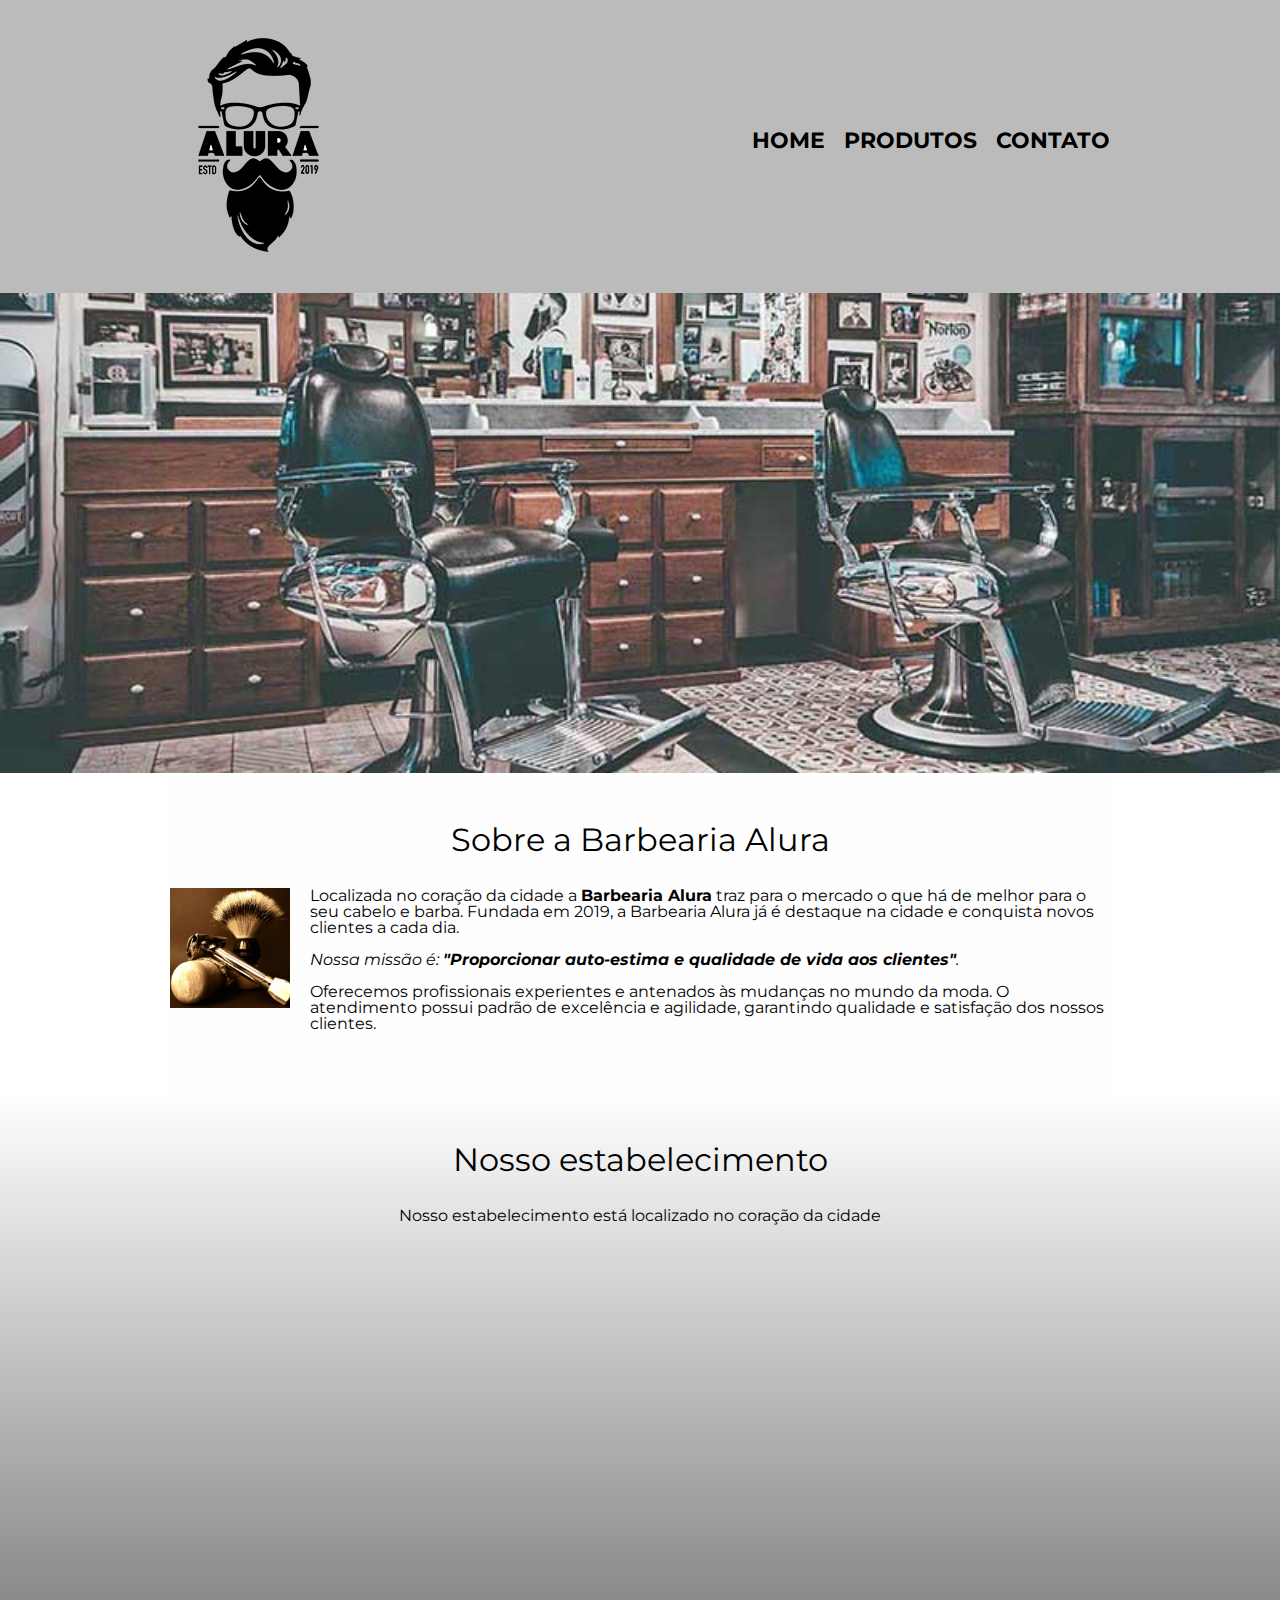
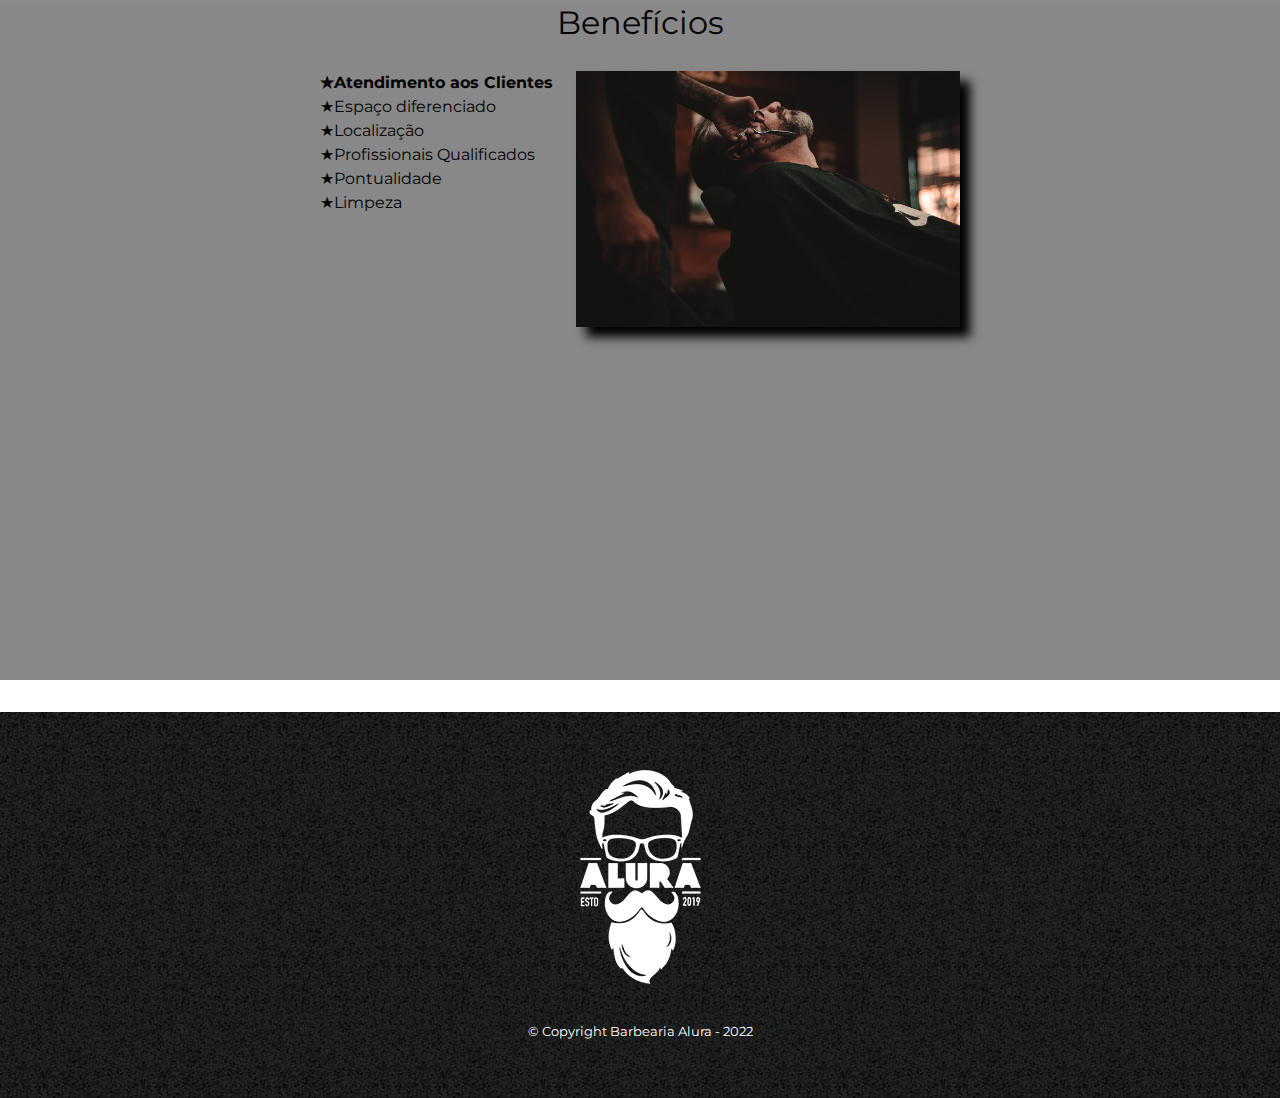
<file: index.html>
<!DOCTYPE html>
<html lang="pt-br">
    <head>
        <meta charset="UTF-8">
        <title>Barbearia Alura</title>
        <link rel="stylesheet" href="reset.css">
        <link rel="stylesheet" href="style.css">
        <link href="https://fonts.googleapis.com/css2?family=Montserrat&display=swap" rel="stylesheet">
    </head>
    <body>
        <header>
            <div class="caixa">
                <h1><img src="/imagens/logo.png"></h1>
                <nav>
                    <ul>
                        <li><a href="index.html">Home</a></li>
                        <li><a href="produtos.html">Produtos</a></li>
                        <li><a href="contato.html">Contato</a></li>
                    </ul>
                </nav>
            </div>
        </header>
        <img class="banner" src="/imagens/banner.jpg">
        <main>
            <section class="principal"> 
                <h2 class="titulo-principal">Sobre a Barbearia Alura</h2>
                <img class =utensilios src="/imagens/utensilios.jpg" alt="Utensilios de um barbeiro">
                <p>Localizada no coração da cidade a <strong>Barbearia Alura</strong> traz para o mercado o que há de melhor para o seu cabelo e barba. Fundada em 2019, a Barbearia Alura já é destaque na cidade e conquista novos clientes a cada dia.</p>
                <p id ="missao"><em>Nossa missão é: <strong>"Proporcionar auto-estima e qualidade de vida aos clientes"</strong>.</em></p>
                <p>Oferecemos profissionais experientes e antenados às mudanças no mundo da moda. O atendimento possui padrão de excelência e agilidade, garantindo qualidade e satisfação dos nossos clientes.</p>
            </section>
            <section class="mapa">
                <h3 class="titulo-principal">Nosso estabelecimento</h3>
                <p>Nosso estabelecimento está localizado no coração da cidade</p>
                <div class="mapa-conteudo">
                    <iframe src="https://www.google.com/maps/embed?pb=!1m18!1m12!1m3!1d1828.2269470945726!2d-46.633139124571926!3d-23.58804930912339!2m3!1f0!2f0!3f0!3m2!1i1024!2i768!4f13.1!3m3!1m2!1s0x94ce5a2b2ed7f3a1%3A0xab35da2f5ca62674!2sAlura%20-%20Escola%20Online%20de%20Tecnologia!5e0!3m2!1spt-BR!2sbr!4v1668447793599!5m2!1spt-BR!2sbr" width="100%" height="300" style="border:0;" allowfullscreen="" loading="lazy" referrerpolicy="no-referrer-when-downgrade"></iframe>
                </div>
            </section>
            <section class="beneficios">
                <h3 class="titulo-principal">Benefícios</h3>
                <div class="conteudo-beneficios">
                    <ul class="lista-beneficios">
                        <li class="itens">Atendimento aos Clientes</li>
                        <li class="itens">Espaço diferenciado</li>
                        <li class="itens">Localização</li>
                        <li class="itens">Profissionais Qualificados</li>
                        <li class="itens">Pontualidade</li>
                        <li class="itens">Limpeza</li>
                    </ul><img src="/imagens/beneficios.jpg" class="imagem-beneficios">
                </div>
                <div class="video">
                    <iframe width="100%" height="315" src="https://www.youtube.com/embed/wcVVXUV0YUY" title="YouTube video player" frameborder="0" allow="accelerometer; autoplay; clipboard-write; encrypted-media; gyroscope; picture-in-picture" allowfullscreen></iframe>
                </div>
            </section>
        </main>
        <footer>
            <img src="/imagens/logo-branco.png">
            <p class="copyright">&copy; Copyright Barbearia Alura - 2022</p>
        </footer>
    </body>  
</html>
</file>
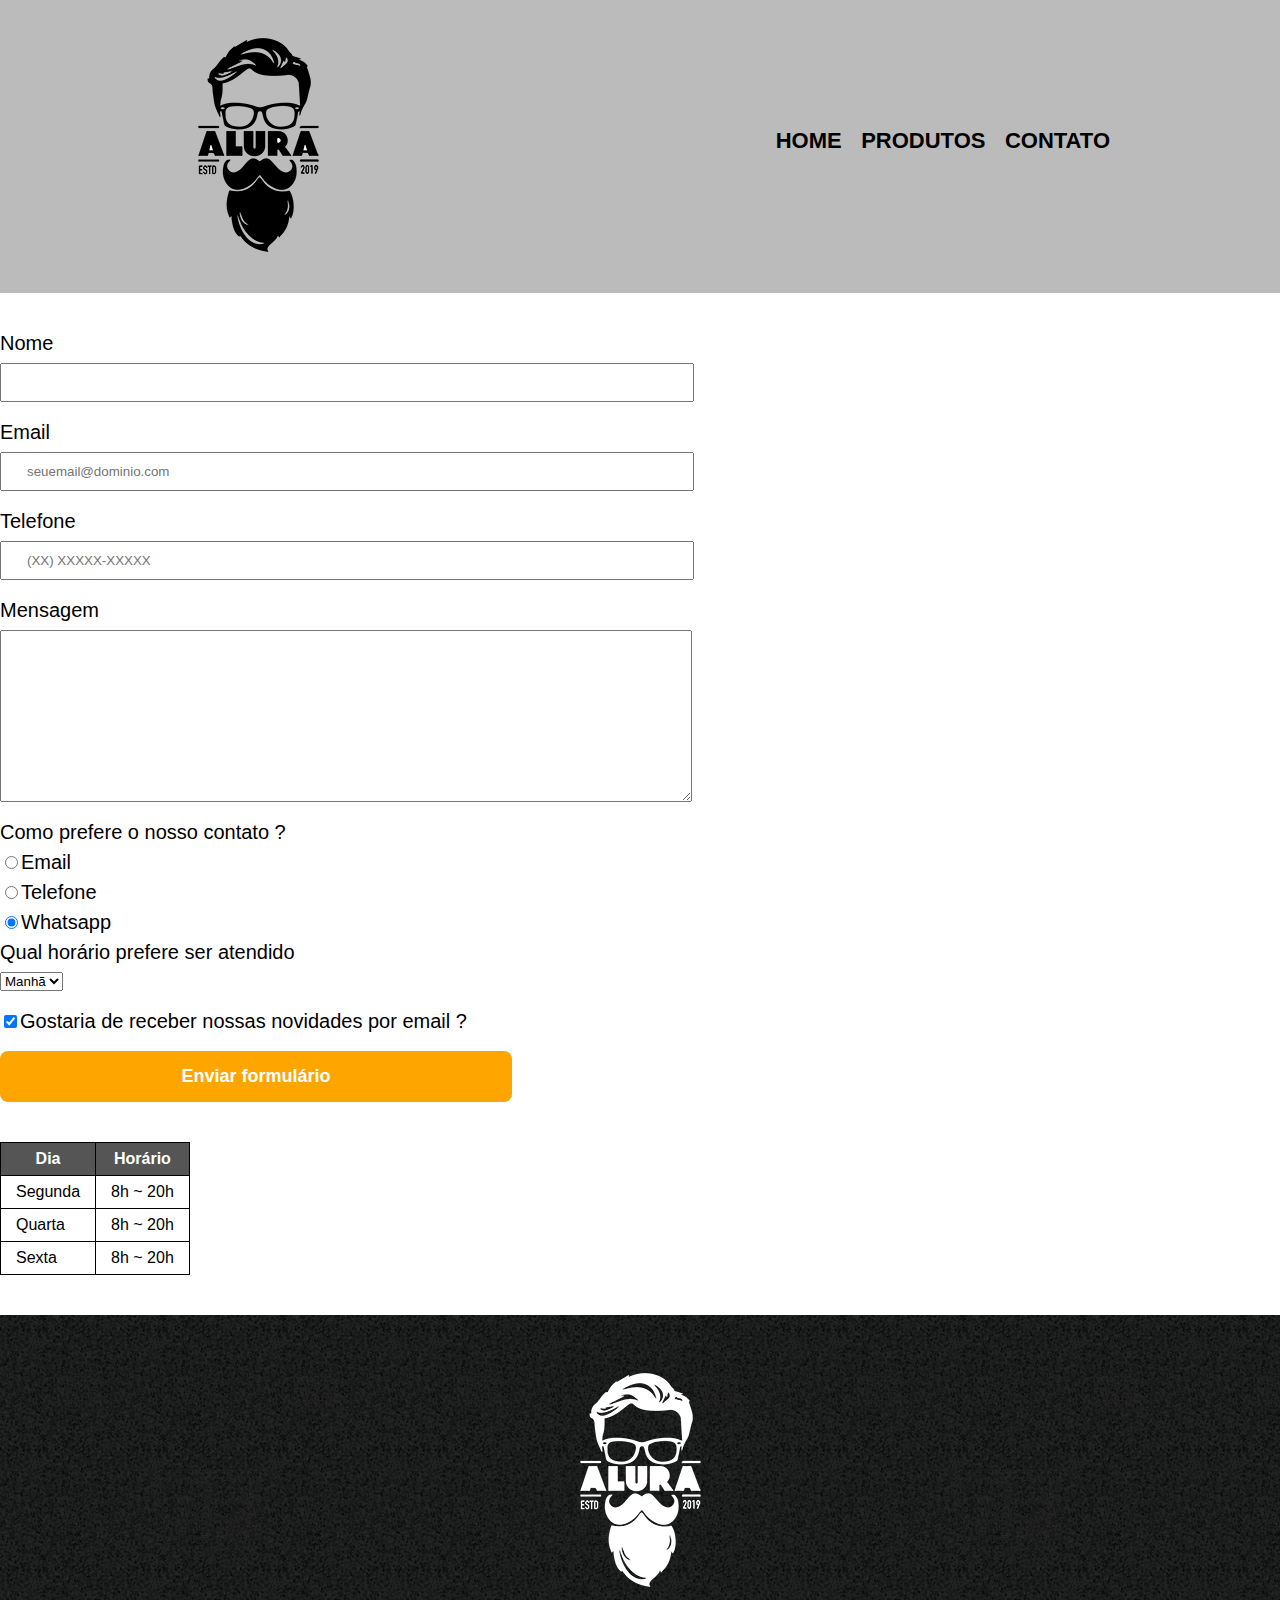
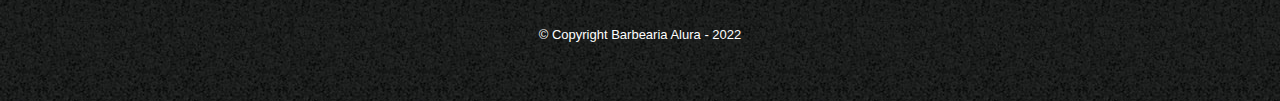
<file: contato.html>
<!DOCTYPE html>
<html lang="en">
<head>
    <meta charset="UTF-8">
    <title>Contato - Barbearia Alura</title>
    <link rel="stylesheet" href="reset.css">
    <link rel="stylesheet" href="style.css">
</head>
<body>
    <header>
        <div class="caixa">
            <h1><img src="/imagens/logo.png" alt="Logo da Barbearia Alura"></h1>
            <nav>
                <ul>
                    <li><a href="index.html">Home</a></li>
                    <li><a href="produtos.html">Produtos</a></li>
                    <li><a href="contato.html">Contato</a></li>
                </ul>
            </nav>
        </div>
    </header>
    <main>
        <form>
            <label for="nome">Nome</label>
            <input type="text" id="nome" class="input-padrao" required>

            <label for="email">Email</label>
            <input tyrp="text" id="email" class="input-padrao" required placeholder="seuemail@dominio.com">

            <label for="telefone">Telefone</label>
            <input text="text" id="telefone" class="input-padrao" required placeholder="(XX) XXXXX-XXXXX">

            <label for="mensagem">Mensagem</label>
            <textarea cols="68" rows="10" id="mensagem" class="input-padrao" required></textarea>

            <fieldset>
                <legend>Como prefere o nosso contato ?</legend>
                <label for="radio-email"><input type="radio" name="contato" value="email" id="radio-email">Email</label>      
                <label for="radio-telefone"><input type="radio" name="contato" value="telefone" id="radio-telefone">Telefone</label>
                <label for="radio-whatsapp"><input type="radio" name="contato" value="whatsapp" id="radio-whatsapp" checked>Whatsapp</label>
            </fieldset>
            <fieldset>
                <legend>Qual horário prefere ser atendido</legend>
                <select>
                    <option>Manhã</option>
                    <option>Tarde</option>
                    <option>Noite</option>
                </select>
            </fieldset>
            <label class="checkbox"><input type=checkbox checked>Gostaria de receber nossas novidades por email ? </label>
            <input type="submit" value="Enviar formulário" class="enviar">
        </form>
        <table>
            <thead>
                <tr>
                    <th>Dia</th>
                    <th>Horário</th>
                </tr>
            </thead>
            <tbody>
                <tr>
                    <td>Segunda</td>
                    <td>8h ~ 20h</td>
                </tr>
                <tr>
                    <td>Quarta</td>
                    <td>8h ~ 20h</td>
                </tr>
                <tr>
                    <td>Sexta</td>
                    <td>8h ~ 20h</td>
                </tr>
            </tbody>
        </table>
    </main>
    <footer>
        <img src="/imagens/logo-branco.png" alt="Logo da Barbearia Alura">
        <p class="copyright">&copy; Copyright Barbearia Alura - 2022</p>
    </footer>
</body>
</html>
</file>
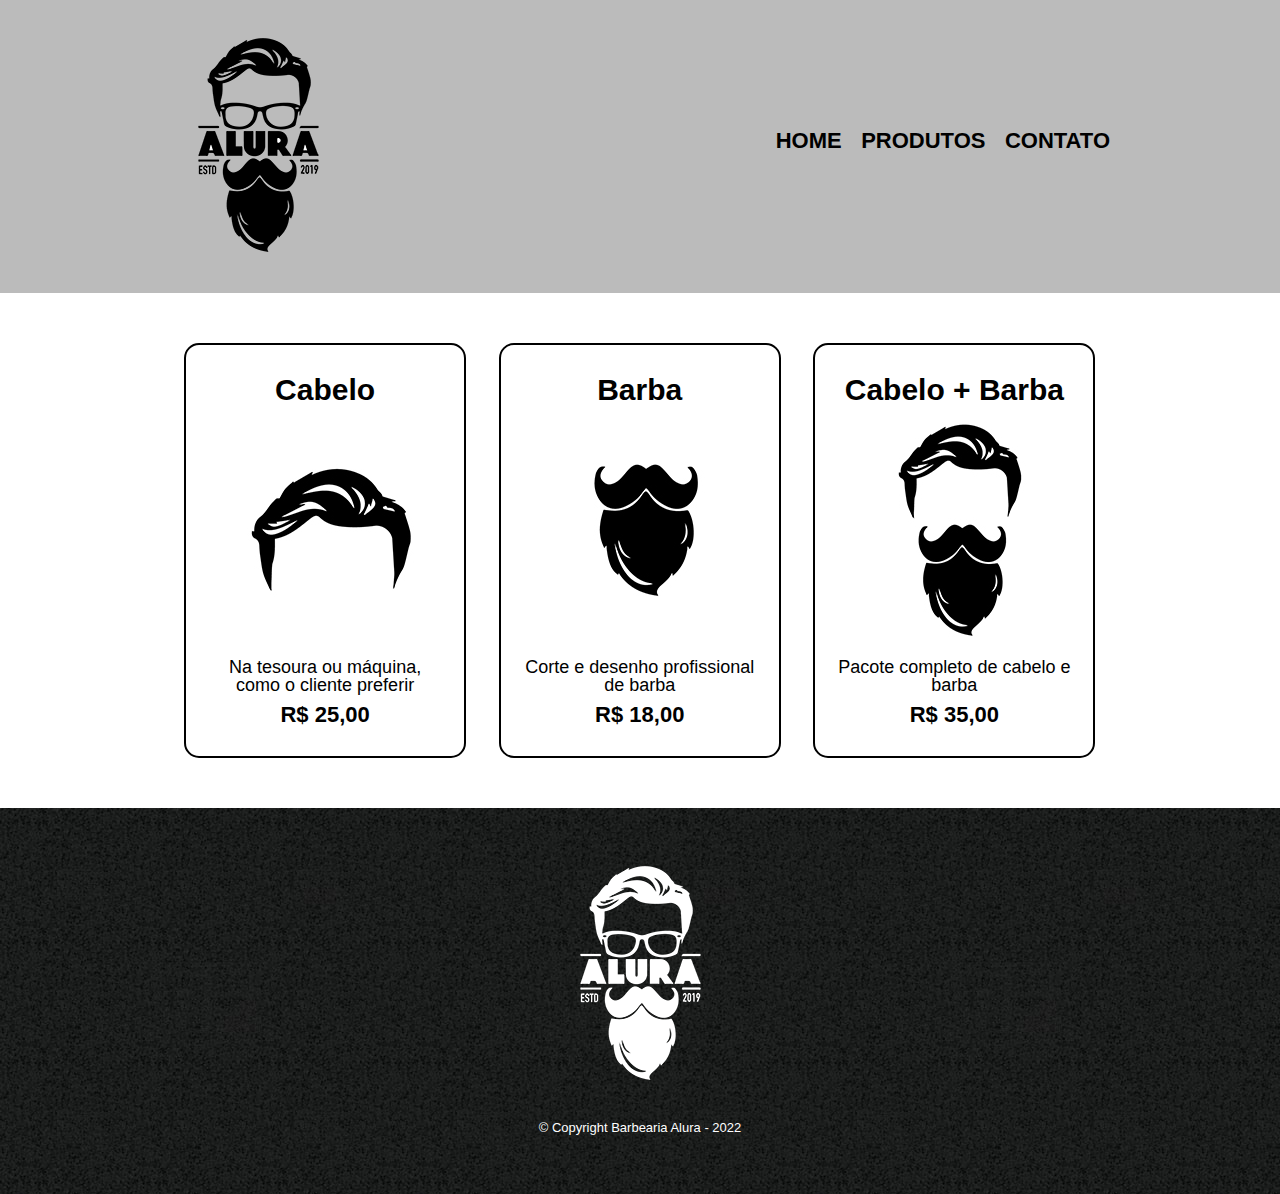
<file: produtos.html>
<!DOCTYPE html>
<html lang="en">
<head>
    <meta charset="UTF-8">
    <meta name="viewport" content="width=device-width">
    <title>Produtos - Barbearia Alura</title>
    <link rel="stylesheet" href="reset.css">
    <link rel="stylesheet" href="style.css">
</head>
<body>
    <header>
        <div class="caixa">
            <h1><img src="/imagens/logo.png"></h1>
            <nav>
                <ul>
                    <li><a href="index.html">Home</a></li>
                    <li><a href="produtos.html">Produtos</a></li>
                    <li><a href="contato.html">Contato</a></li>
                </ul>
            </nav>
        </div>
    </header>
    <main>
        <ul class="produtos">
            <li>
                <h2>Cabelo</h2>
                <img src="imagens/cabelo.jpg">
                <p class="produto-descricao">Na tesoura ou máquina, como o cliente preferir</p>
                <p class="produto-preco">R$ 25,00</p>
            </li>
            <li>
                <h2>Barba</h2>
                <img src="/imagens/barba.jpg">
                <p class="produto-descricao">Corte e desenho profissional de barba</p>
                <p class="produto-preco">R$ 18,00</p>
            </li>
            <li>
                <h2>Cabelo + Barba</h2>
                <img src="/imagens/cabelo+barba.jpg">
                <p class="produto-descricao">Pacote completo de cabelo e barba</p>
                <p class="produto-preco">R$ 35,00</p>
            </li>
        </ul>
    </main>
    <footer>
        <img src="/imagens/logo-branco.png">
        <p class="copyright">&copy; Copyright Barbearia Alura - 2022</p>
    </footer>
</body>
</html>
</file>
<file: style.css>
body {
    font-family: 'Montserrat', sans-serif;
}

header {
    background-color: #BBBBBB;
    padding: 20px 0;
}

.caixa {
    width: 940px;
    position: relative;
    margin: 0 auto;
}

nav {
    position: absolute;
    top: 110px;
    right: 0;
}

nav li {
    display: inline;
    margin: 0 0 0 15px;
}

nav a {
    text-transform: uppercase;
    color: black;
    font-weight: bold;
    font-size: 22px;
    text-decoration: none;
}

nav a:hover {
    color: #C78C19;
    text-decoration: underline;
}

.produtos {
    width: 940px;
    margin: 0 auto;
    padding: 50px 0;
}

.produtos li {
    display: inline-block;
    text-align: center;
    width: 30%;
    vertical-align: top;
    margin: 0 1.5%;
    padding: 30px 20px;
    box-sizing: border-box;
    border: 2px solid black;
    border-radius: 15px;
}

.produtos li:hover {
    border-color: #C78C19;
}

.produtos li:active {
    border-color: #088C19;
}

.produtos li:hover h2 {
    font-size: 34px;
}

.produtos h2 {
    font-size: 30px;
    font-weight: bold;
}

.produto-descricao {
    font-size: 18px;
}
.produto-preco {
    font-size: 22px;
    font-weight: bold;
    margin-top: 10px;
}

footer {
    text-align: center;
    background: url("/imagens/bg.jpg");
    padding: 40px 0;
}

.copyright {
    color: white;
    font-size: 13px;
    margin: 20px;
}

form {
    margin: 40px 0;
}

form label, form legend {
    display: block;
    font-size: 20px;
    margin: 0 0 10px;
}

.input-padrao {
    display: block;
    margin: 0 0 20px;
    padding: 10px 25px;
    width: 50%;
}

.checkbox {
    margin: 20px 0;
}

.enviar {
    width: 40%;
    padding: 15px 0;
    background-color: orange;
    color: white;
    font-weight: bold;
    font-size: 18px;
    border: none;
    border-radius: 8px;
    transition: 1s background;
    cursor: pointer;
}

.enviar:hover {
    background-color: darkorange;
}

table {
    margin: 20px 0 40px;
}

thead {
    background-color: #555555;
    color: white;
    font-weight: bold;
}

td, th {
    border: 1px solid black;
    padding: 8px 15px;
}

/* css da página inicial */
.banner {
    width: 100%;
}

.titulo-principal{
    text-align: center;
    font-size: 2em;
    margin: 0 0 1em;
    clear: left;
}

.principal {
    padding: 3em 0;
    background-color: #FEFEFE;
    width: 940px;
    margin: 0 auto;
}

.principal p {
    margin: 0 0 1em;
}

.principal strong {
    font-weight: bold;
}

.principal em {
    font-style: italic;
}

.utensilios {
    width: 120px;
    float: left;
    margin: 0 20px 20px 0;
}

.mapa {
    padding: 3em 0;
    background: linear-gradient(#FEFEFE, #888888);
}

.mapa-conteudo {
    width: 940px;
    margin: 0 auto;
}

.mapa p {
    margin: 0 0 2em;
    text-align: center;
}

.beneficios {
    padding: 3em auto;
    background-color: #888888;
}

.conteudo-beneficios {
    width: 640px;
    margin: 0 auto;
}

.lista-beneficios {
    width: 40%;
    display: inline-block;
    vertical-align: top;
}

.itens {
    line-height: 1.5;

}

.itens:before {
    content: "★"
}

.itens:first-child {
    font-weight: bold;
}

.imagem-beneficios {
    width: 60%;
    opacity: 1;
    transition: 400ms;
    box-shadow: 10px 10px 10px #000000;
}

.imagem-beneficios:hover {
    opacity: 0.3;
}

.video {
    width: 560px;
    margin: 2em auto;
}

@media screen and (max-width: 480px) { 
    .caixa, .principal, .conteudo-beneficios, .mapa-conteudo, .video {
        width: auto;
    }
    h1 {
        text-align: center;
    }
    nav {
        position:static;
    }
    .lista-beneficios, imagem-beneficios {
        width: 100%
    }
}
</file>
